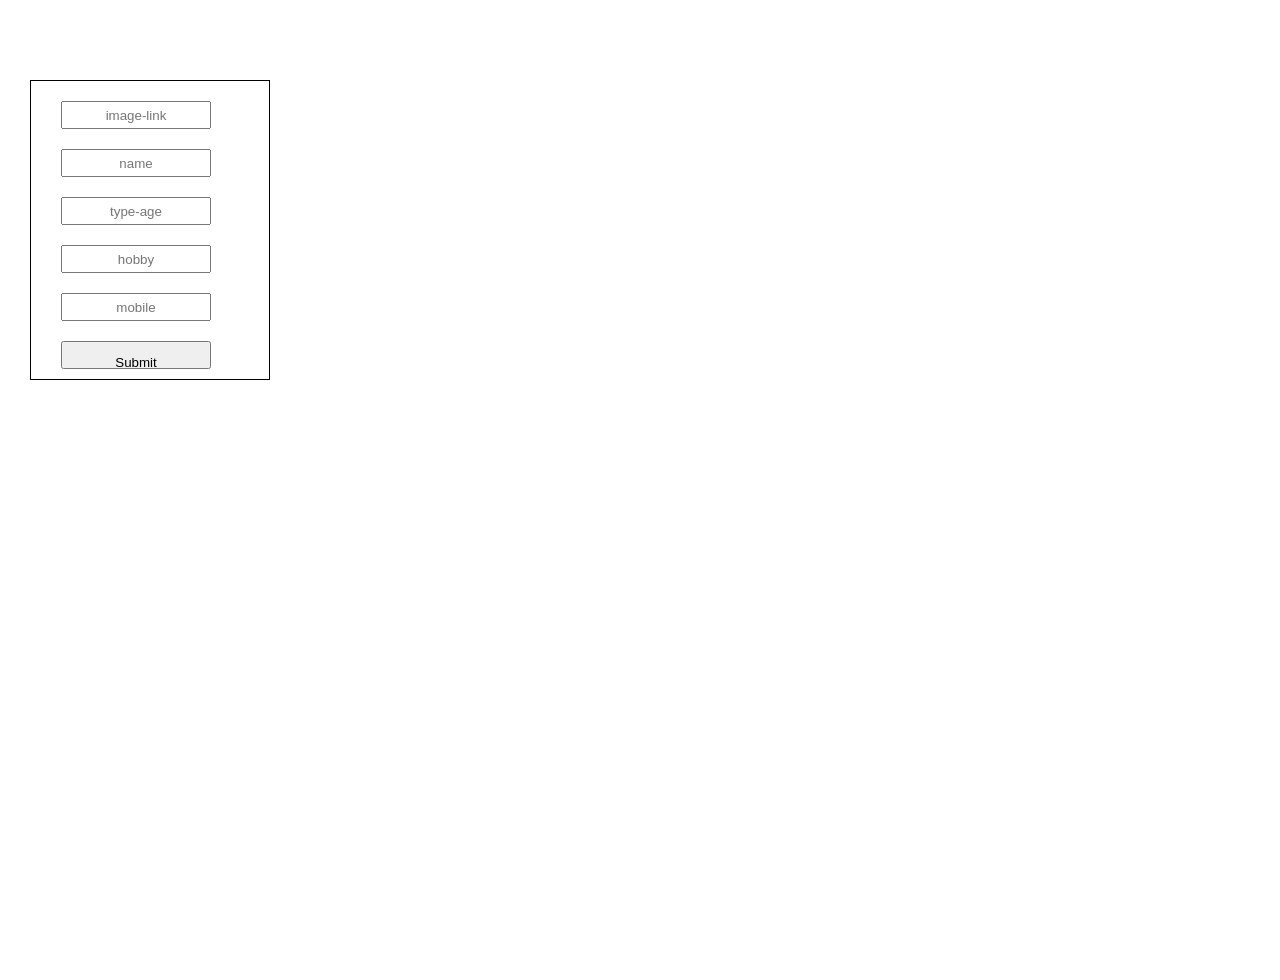
<file: index.html>
<!DOCTYPE html>
<html lang="en">
<head>
    <meta charset="UTF-8">
    <meta name="viewport" content="width=device-width, initial-scale=1.0">
    <title>Document</title>
    <link rel="stylesheet" href="style.css">
</head>
<body>
    <form action="">
        <div class="for">
        <input type="url" placeholder="image-link">
        <input type="text" placeholder="name">
        <input type="text"placeholder="type-age">
        <input type="text" placeholder="hobby">
        <input type="tel" placeholder="mobile">
        <input type="submit">
        </div>
     
    </form>
  <div class="profile">
    
  </div>
   
</body>
 <script src = "script.js"></script>
</html>
</file>
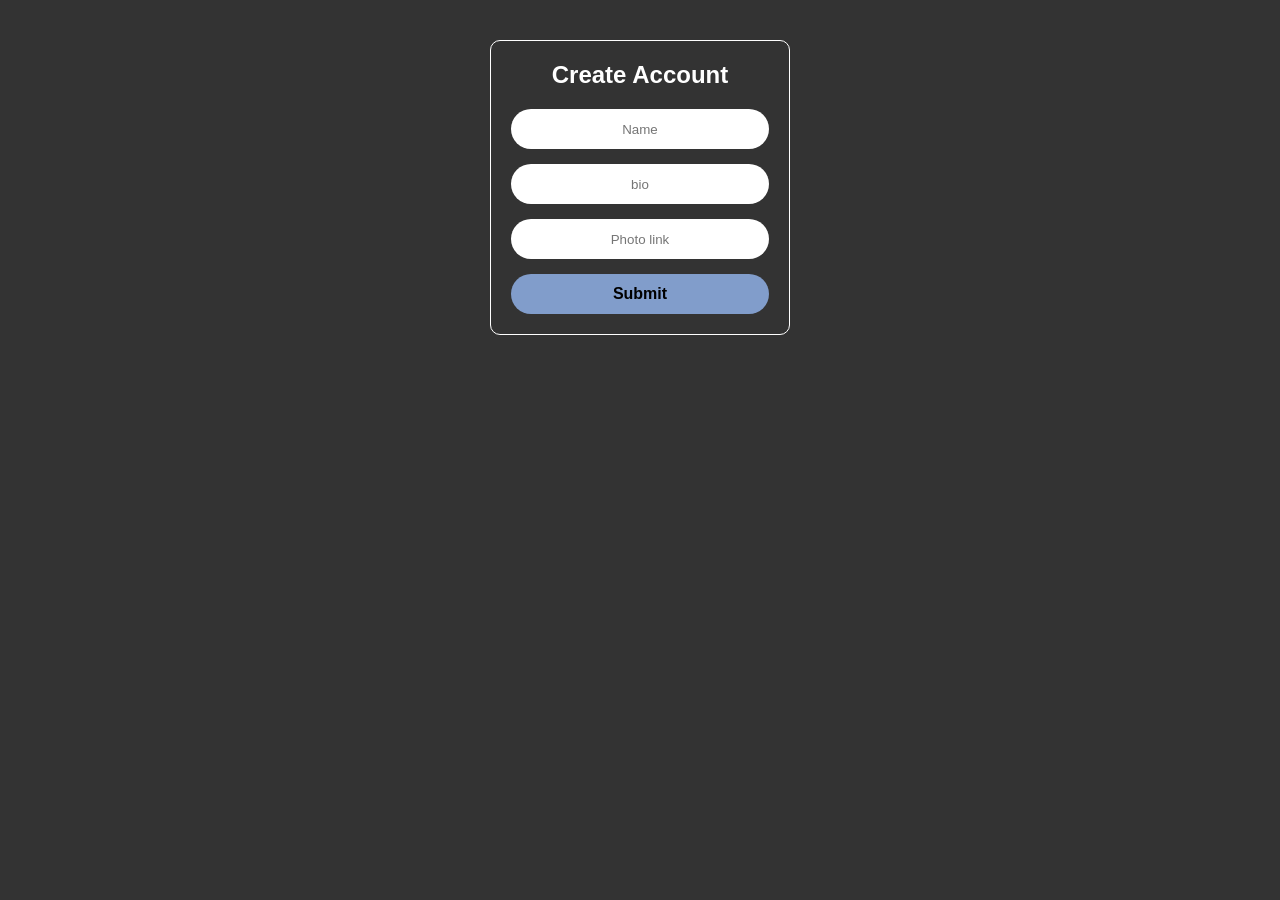
<file: account/index.html>
<!DOCTYPE html>
<html lang="en">
<head>
    <meta charset="UTF-8">
    <meta name="viewport" content="width=device-width, initial-scale=1.0">
    <title>Login-page</title>
    <link rel="stylesheet" href="style.css">
</head>
<body>

    <div class="main-container">
        
        <form action="">
            <div class="details">
                <h2>Create Account</h2>
                <input id="name" type="text" placeholder="Name">
                <input id="password" type="text" placeholder="bio">
                <input id="photo" type="url" placeholder="Photo link">
                <button type="submit">Submit</button>
            </div>
        </form>
     <div class="cards">
       
     </div>
       

    </div>
    <script src = "script.js"></script>
</body>
</html>
</file>
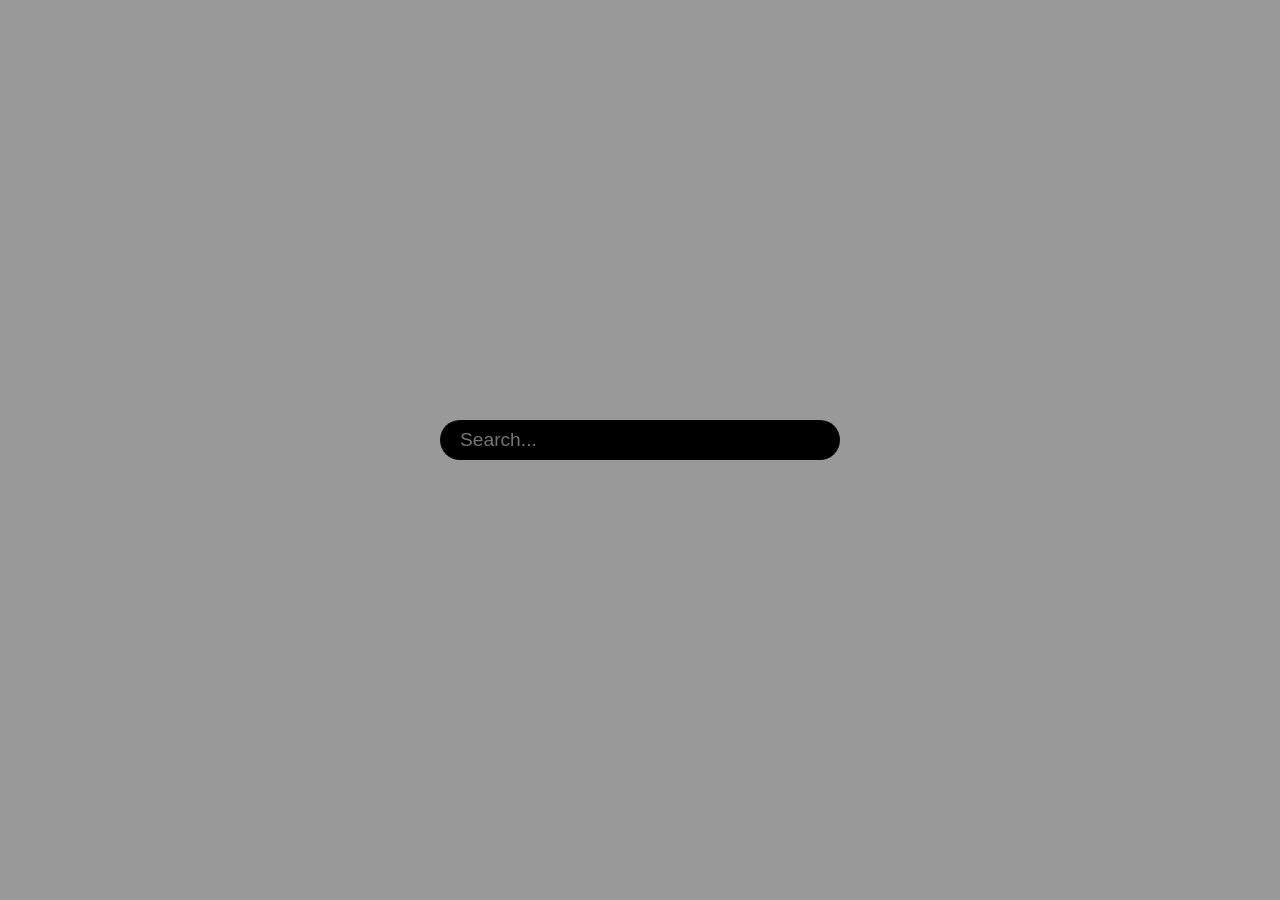
<file: search filter/index.html>
<!DOCTYPE html>
<html lang="en">
<head>
    <meta charset="UTF-8">
    <meta name="viewport" content="width=device-width, initial-scale=1.0">
    <title>Search</title>
    <link rel="stylesheet" href="style.css">
</head>
<body>
    <div class="main">
        <div class="box">
             <input type="text"  placeholder="Search...">
        </div>
       
        <div class="cards">
          
        </div>
    </div>
    <script src = "script.js"></script>
</body>
</html>
</file>
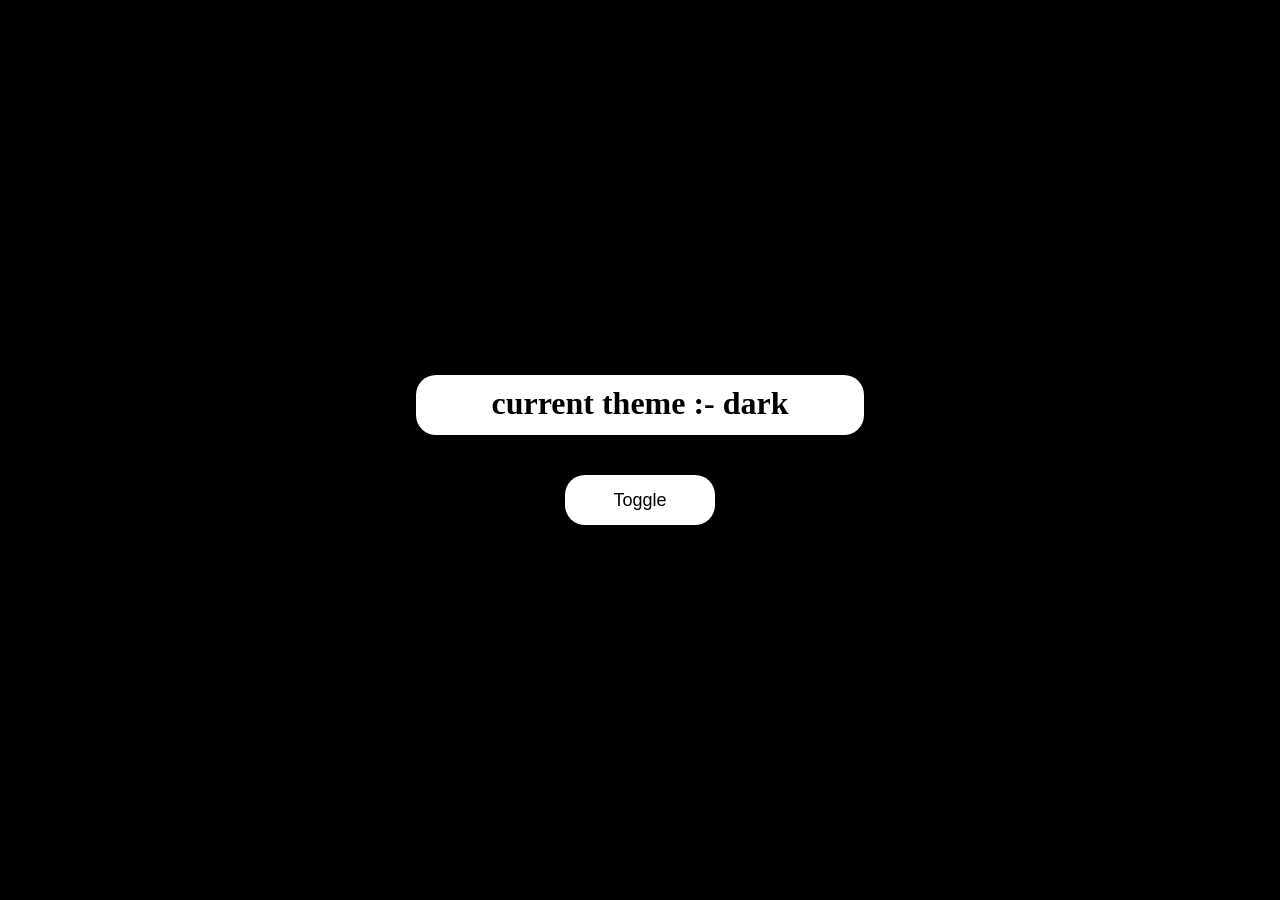
<file: theme/index.html>
<!DOCTYPE html>
<html lang="en">
<head>
    <meta charset="UTF-8">
    <meta name="viewport" content="width=device-width, initial-scale=1.0">
    <title>Theme</title>
    <style>
        *{
            margin:0;
            padding:0;
            box-sizing: border-box;
        }
        :root{
            --dark:rgb(0, 0, 0);
            --light:white;

        }
        .main{
            background-color: var(--dark);
            height: 100vh;
            width: 100%;
            display: flex;
            flex-direction: column;
            justify-content: center;
            align-items: center;
            gap:40px;

        }
        .current{
            width: 35%;
            background-color: var(--light);
            text-align: center;
            height:60px;
            padding: 10px;
            border-radius: 20px;

        }
        h1{
            color: var(--dark);
        }
        #tog{
             width:150px;
            background-color: var(--light);
            text-align: center;
            height:50px;
            padding: 10px;
            border-radius: 20px;
            font-size: large;
            border:none;
            color: var(--dark);
        }
    </style>
</head>
<body>
    <div class="main">
        <div class="current">
            <h1>current theme :- <span>dark</span></h1>
        </div>
        <div class="change">
            <button id = "tog"> Toggle </button>
        </div>
    </div>
    <script src = "script.js"></script>
</body>
</html>
</file>
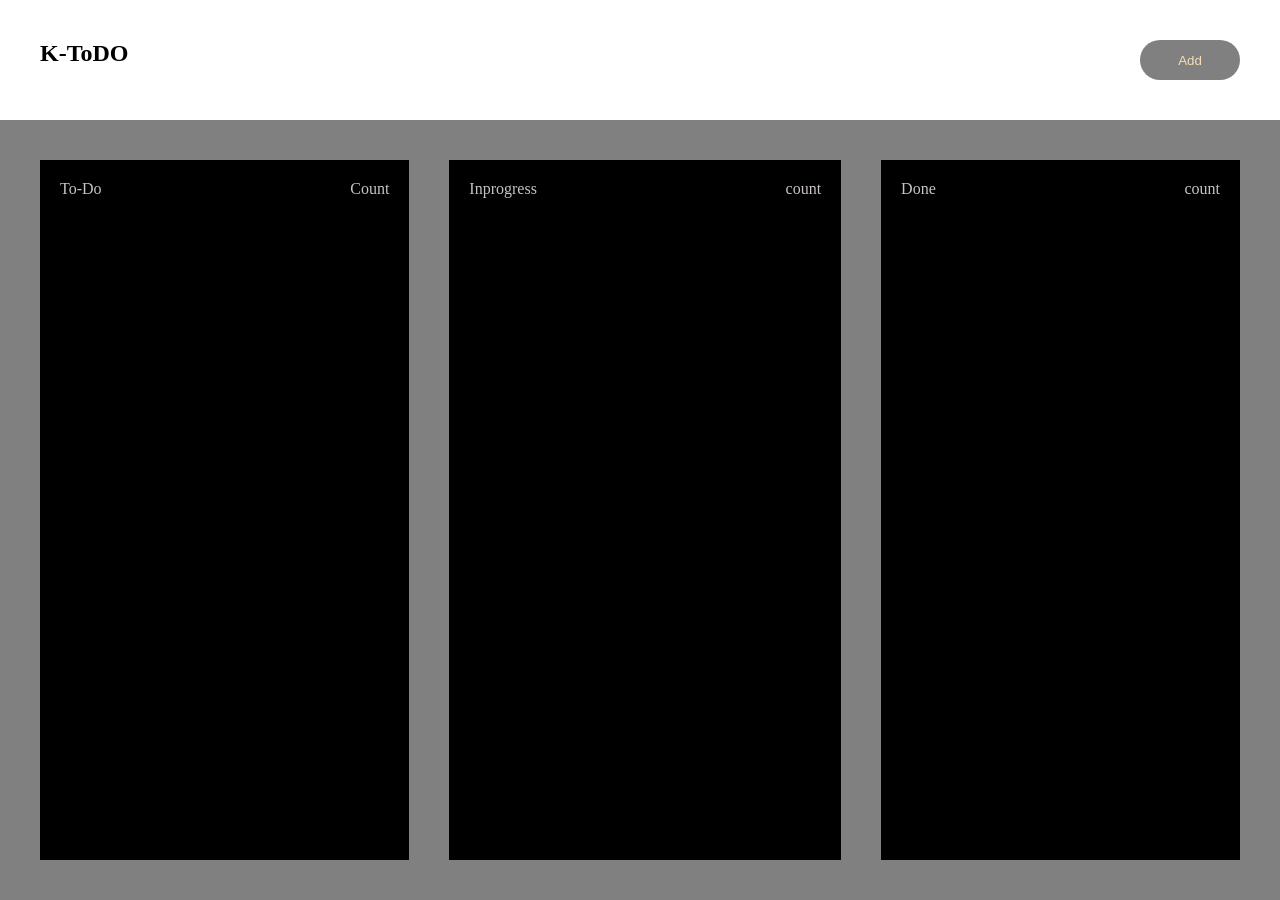
<file: toDoList/index.html>
<!DOCTYPE html>
<html lang="en">
<head>
    <meta charset="UTF-8">
    <meta name="viewport" content="width=device-width, initial-scale=1.0">
    <title>To-Do-List</title>
    <link rel="stylesheet" href="style.css">
</head>
<body>
    <main>
        <nav>
            <div class="heading"><h1>K-ToDO</h1></div>
            <div class="button"><button>Add</button></div>
        </nav>
        <section class = "main">
            <div class="box">
                <div class="heading">
                    <div class="left">To-Do</div>
                    <div class="right">Count</div>
                </div>
            </div>
            <div class="box">
                <div class="heading">
                    <div class="left">Inprogress</div>
                    <div class="right">count</div>
                </div>
            </div>
            <div class="box">
                <div class="heading">
                    <div class="left">Done</div>
                    <div class="right">count</div>
                </div>
            </div>

        </section>
    </main>
</body>
</html>
</file>
<file: style.css>
*{
    margin:0;
    padding: 0;
    box-sizing: border-box;
}
.profile{
  display: flex;
  justify-content: center;
    align-items: top;
    height: 600px;
  
}
.innerb{
    margin-left:80px ;
    height: 500px;
    width: 300px;
    border: 1px solid gray;
    border-radius: 16px;
    background-color: rgba(236, 169, 236, 0.305);

}
.card{
    margin-top:50px;
    margin-left:70px ;
   width: 150px;
   height: 150px;
   border: 1px solid black;
   border-radius: 50%;
   overflow: hidden;
}   
.card img{
  object-fit: cover;
    width:100%;
    height: 100%;
    
}
.content{
    
    display: flex;
    flex-direction: column;
    margin-top: 50px;
    gap:10px;
    justify-content: top;
    align-items: center;
    height: 100px;
}
input{
    margin-top:8px ;
    display: block;
    width: 150px;
    height: 10px;
    padding: 12px;
    text-align: center;
    margin-left: 30px;
    margin-top: 20px;

}
.for{
    display: block;
   margin-top: 80px;
    border: 1px solid black;
    width: 240px;
    height: 300px;
    margin-left: 30px;
    overflow: hidden;
  
}
</file>
<file: account/style.css>
* {
    margin: 0;
    padding: 0;
    box-sizing: border-box;
}

body {
    background: #333;
    font-family: Arial, Helvetica, sans-serif;
    min-height: 100vh;
}

.main-container {
    display: flex;
    flex-direction: column;
    align-items: center;
    padding: 40px;
    gap: 40px;
}

/* Form */
form {
    display: flex;
    justify-content: center;
    align-items: center;
}

.details {
    width: 300px;
    padding: 20px;
    border: 1px solid #fff;
    border-radius: 10px;
}

.details h2 {
    text-align: center;
    color: white;
    margin-bottom: 20px;
}

.details input {
    display: block;
    width: 100%;
    height: 40px;
    margin-bottom: 15px;
    padding: 10px;
    border: none;
    border-radius: 20px;
    outline: none;
    text-align: center;
}

.details button {
    display: block;
    width: 100%;
    height: 40px;
    border: none;
    border-radius: 20px;
    cursor: pointer;
    background: #819dcb;
    font-size: 16px;
    font-weight: bold;
}

/* Cards Container */
.cards{
    display: flex;
    align-items: center;
    width: 100%;
    flex-wrap: wrap;
    gap: 40px;
}

/* Single Card */
.card {
     width:200px;
     height: 250px;
    border:1px solid #ada8a8cc;
    background-color: #555;
    border-radius: 20px;
    box-shadow: 0 4px 10px rgba(0,0,0,0.1);
}

/* Image Section */
.img {
    display: flex;
    justify-content: center;
    align-items: center;
}

.img img {
    margin-top: 20px;
    width: 120px;
    height: 120px;
    border-radius: 50%;
    object-fit: cover;
    /* border: 1px solid #050606; */
    box-shadow: 1px 1px 9px 4px rgba(0, 0, 0, 0.512);
}


.content h2 {
    margin-top: 30px;
    color: wheat;
    text-align: center;
    font-family: 'Gill Sans', 'Gill Sans MT', Calibri, 'Trebuchet MS', sans-serif;
}

.content h3 {
    margin-top: 10px;
    color: wheat;
    /* font-weight: normal */
    text-align: center;
    font-family: 'Gill Sans', 'Gill Sans MT', Calibri, 'Trebuchet MS', sans-serif;

  
}
</file>
<file: search filter/style.css>
*{
    margin:0;
    padding:0;
    box-sizing: border-box;
}
body{
    background-color: #999;
    display: flex;
    justify-content: center;
    align-items: center;
    width: 100%;
    height: 100vh;
   
}
.main{
    width:100%;
}
.cards{
   display: flex;
   justify-content: center;
   align-items: center;
    margin-top:20px;
    gap : 20px;
    flex-wrap: wrap;
}
.box{
    
    display: flex;
    justify-content: center;
    margin-bottom: 20px;

}
input{
    width:400px;
    height: 30px;
    border-radius: 20px;
    border: none;
    outline: none;
    padding: 20px;
    font-size: larger;
    background-color: black;
    color:#ccc
}
img{
    object-fit: cover;
    width: 100%;
    height: 100%;
}
.card h2{
    position:absolute;
    bottom:35px;
    left:10px;
    color:white;
    z-index:1;
}

.card h4{
    position:absolute;
    bottom:15px;
    left:10px;
    color:white;
    z-index:1;
}
.card{
    position:relative;
    width:200px;
    height:300px;
    border-radius:20px;
    overflow:hidden;
    cursor:pointer;
}
</file>
<file: toDoList/style.css>
*{
    margin:0;
    padding:0;
    box-sizing: border-box;
}
:root{
    /* padding variable */
    --padding-mid:40px;
    --padding-s:20px;



    /* color var*/
    --bg-color:black;
    --bg-button-color:gray;
    --bg-hover:rgb(200, 194, 195);


   /* font color */
    --f-button-color:wheat;

    /* border-radius */
    --button-radius:20px;
}
html , body{
    width:100%;
    height: 100%;
}
body{
    background-color: val(--bg-color);
}
nav{
    display: flex;
    justify-content: space-between;
    padding: var(--padding-mid);
}
nav button{
    background-color: var(--bg-button-color);
    width: 100px;
    height: 40px;
    outline: none;
    border-radius: var(--button-radius);
    border: none;
    color:var(--f-button-color);
    cursor: pointer;
}
nav button:hover{
    background-color: var(--bg-hover);
}
main{
    display: flex;
    height: 100%;
    flex-direction: column;
}
.main{
    padding: var(--padding-mid);
    display: flex;
    justify-content: space-between;
    /* gap: 4px; */
}
section{
     padding: var(--padding-mid);
    display: flex;
    justify-content: space-between;
    background-color: var(--bg-button-color);
    flex-grow: 1;
    gap:var(--padding-mid);
}
 section .box{
    flex-grow: 1;
    background-color: var(--bg-color);
    color: var(--bg-hover);
}
section .box .heading{
    display: flex;
    justify-content: space-between;
    width: 100%;
    padding: var(--padding-s);

}
</file>
